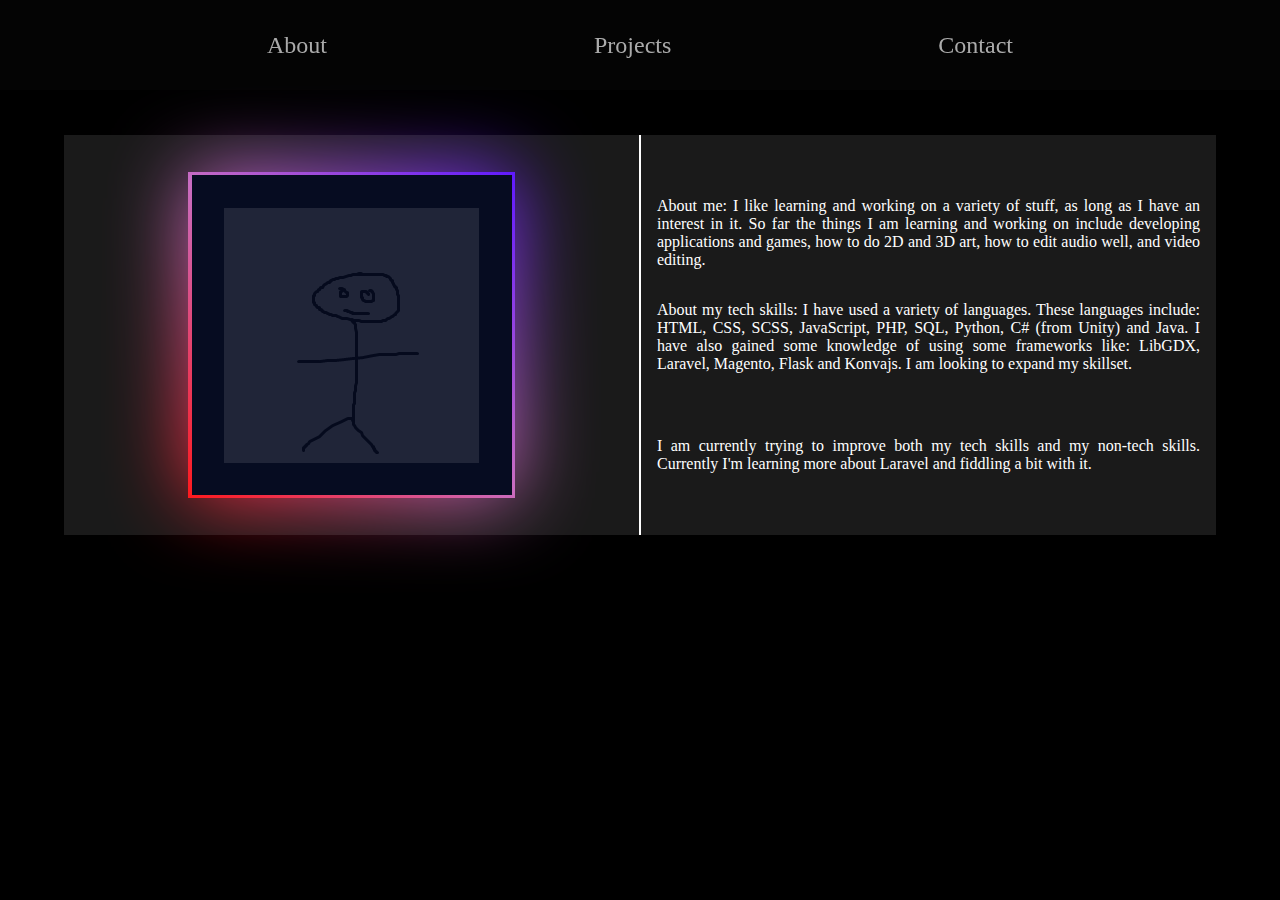
<file: aboutMe.html>
<!DOCTYPE html>
<html>
    <head>
        <meta charset = "utf-8" name = "viewport" content = "width = device-width, initial-scale = 1">
        <title> About </title>
        <link rel = "stylesheet" type = "text/css" href = "css/page.css">
		<!-- <script defer src = "js/page.js"></script> -->
        <link rel = "shortcut icon" type = "image/png" href = "images/favicon.png">
    </head>
    <body>
        
        <nav class = "topHorizontalNavbar">
            <ul class = "topHorizontalNavbarBar">
                <li class = "topHorizontalNavbarItem">
                    <a class = "topHorizontalNavbarItemLink" href = "aboutMe.html">
                        <span class = "topHorizontalNavbarItemLinkText">
                            About
                        </span>
                    </a>
                </li>
                <li class = "topHorizontalNavbarItem">
                    <a class = "topHorizontalNavbarItemLink" href = "projects.html">
                        <span class = "topHorizontalNavbarItemLinkText">
                            Projects
                        </span>
                    </a>
                </li>
                <li class = "topHorizontalNavbarItem">
                    <a class = "topHorizontalNavbarItemLink" href = "contactPage.html">
                        <span class = "topHorizontalNavbarItemLinkText">
                            Contact
                        </span>
                    </a>
                </li>
            </ul>
        </nav>

        <main>
            <div class = "bigCenterPageBannerThing aboutMeMainContent">
                <div class = "aboutMeCardBox halfScreenWidthBox whiteBorderRight">
                    <div class = "infoCardThing">
                        <div class = "imageHolder">
                            <img src = "images/aboutmeAwake.png">
                            <img src = "images/aboutmeAwake.png">
                        </div>
                        <div class = "textInformation">
                            <p class = "nameHolder">
                                Burhan
                            </p>
                            <p class = "descriptionInformation">
                                Lazy Dev.
                            </p>
                        </div>
                    </div>
                </div>
                <div class = "aboutMeTextBox halfScreenWidthBox fullWidthBox_Mobile whiteBorderLeft">
                    <div class = "aboutMeTextInformation">
                        <p class = "aboutMeTextAboutMe">
                            About me: I like learning and working on a variety of stuff, as long as I have an interest in it. So far the things I am learning and working on include developing applications and games, how to do 2D and 3D art, how to edit audio well, and video editing.
                        </p>
                        <p class = "aboutMeTextAboutMyTechSkills">
                            About my tech skills: I have used a variety of languages. These languages include: HTML, CSS, SCSS, JavaScript, PHP, SQL, Python, C# (from Unity) and Java. I have also gained some knowledge of using some frameworks like: LibGDX, Laravel, Magento, Flask and Konvajs. I am looking to expand my skillset.
                        </p>
                        <p class = "aboutMeTextAboutMyOtherSkills">
                            
                        </p>
                        <p class = "aboutMeTextAboutMyLearningSkills">
                            I am currently trying to improve both my tech skills and my non-tech skills. Currently I'm learning more about Laravel and fiddling a bit with it. 
                        </p>
                    </div>
                </div>
            </div>
        </main>

    </body>
</html>
</file>
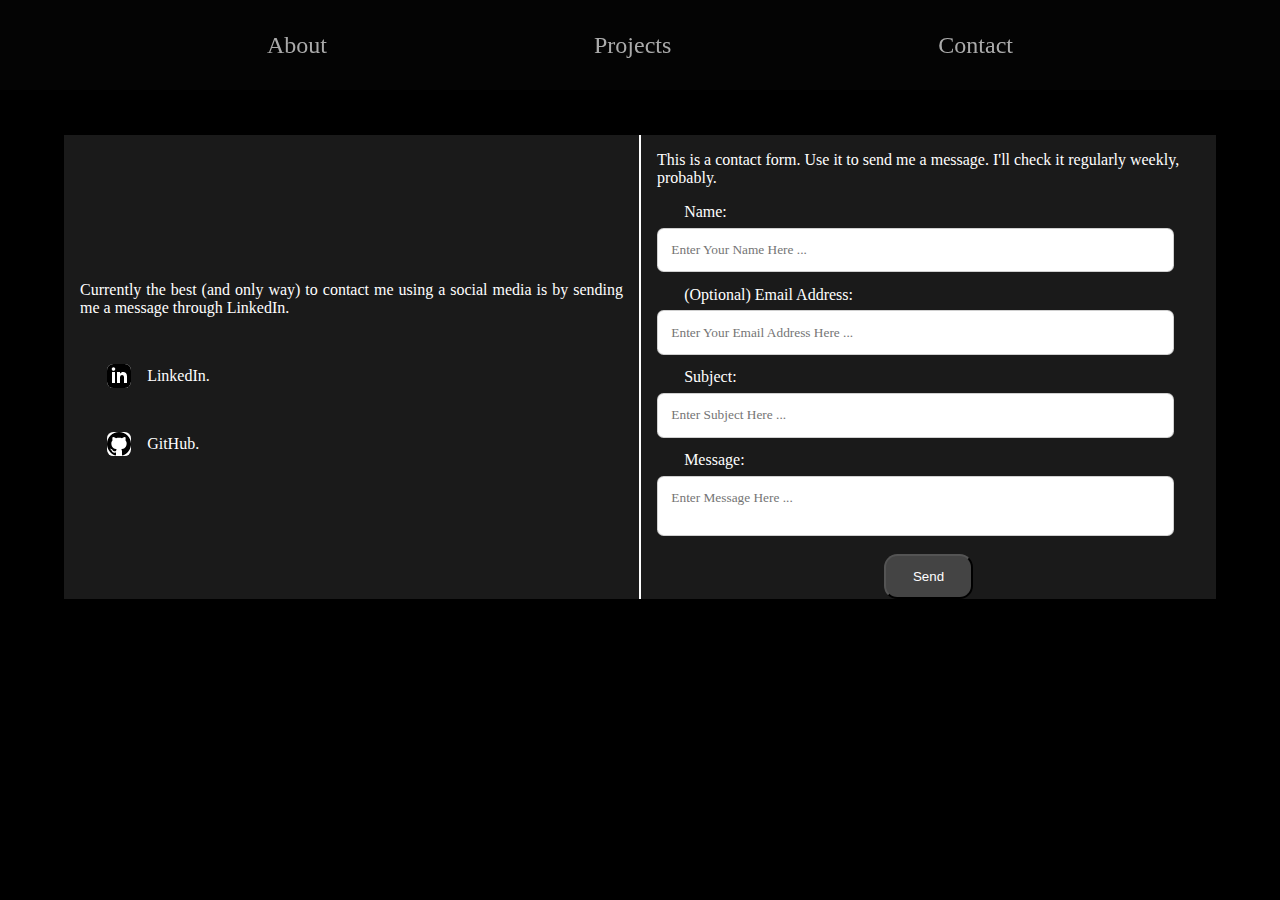
<file: contactPage.html>
<!DOCTYPE html>
<html>
    <head>
        <meta charset = "utf-8" name = "viewport" content = "width = device-width, initial-scale = 1">
        <title> Contact </title>
        <link rel = "stylesheet" type = "text/css" href = "css/page.css">
		<!-- <script defer src = "js/page.js"></script> -->
        <link rel = "shortcut icon" type = "image/png" href = "images/favicon.png">
    </head>
    <body>
        
        <nav class = "topHorizontalNavbar">
            <ul class = "topHorizontalNavbarBar">
                <li class = "topHorizontalNavbarItem">
                    <a class = "topHorizontalNavbarItemLink" href = "aboutMe.html">
                        <span class = "topHorizontalNavbarItemLinkText">
                            About
                        </span>
                    </a>
                </li>
                <li class = "topHorizontalNavbarItem">
                    <a class = "topHorizontalNavbarItemLink" href = "projects.html">
                        <span class = "topHorizontalNavbarItemLinkText">
                            Projects
                        </span>
                    </a>
                </li>
                <li class = "topHorizontalNavbarItem">
                    <a class = "topHorizontalNavbarItemLink" href = "contactPage.html">
                        <span class = "topHorizontalNavbarItemLinkText">
                            Contact
                        </span>
                    </a>
                </li>
            </ul>
        </nav>

        <main>
            <div class = "bigCenterPageBannerThing contactMainContent">
                <div class = "contactSocialInformation halfScreenWidthBox fullWidthBox_Mobile whiteBorderRight whiteBorderBottom_Mobile">
                    <div class = "contactSocialInformationText">
                        <p>
                            Currently the best (and only way) to contact me using a social media is by sending me a message through LinkedIn.
                        </p>
                        <br>
                        <a href = "https://www.linkedin.com/in/burhan-uddin-37750a184/" target = "_blank">
                            <svg xmlns="http://www.w3.org/2000/svg" width="24" height="24" viewBox="0 0 24 24"><path d="M19 0h-14c-2.761 0-5 2.239-5 5v14c0 2.761 2.239 5 5 5h14c2.762 0 5-2.239 5-5v-14c0-2.761-2.238-5-5-5zm-11 19h-3v-11h3v11zm-1.5-12.268c-.966 0-1.75-.79-1.75-1.764s.784-1.764 1.75-1.764 1.75.79 1.75 1.764-.783 1.764-1.75 1.764zm13.5 12.268h-3v-5.604c0-3.368-4-3.113-4 0v5.604h-3v-11h3v1.765c1.396-2.586 7-2.777 7 2.476v6.759z"/></svg>
                            <p>
                                LinkedIn.
                            </p>
                        </a>
                        <br>
                        <a href = "https://github.com/uddinb3" target = "_blank">
                            <svg xmlns="http://www.w3.org/2000/svg" width="24" height="24" viewBox="0 0 24 24"><path d="M12 0c-6.626 0-12 5.373-12 12 0 5.302 3.438 9.8 8.207 11.387.599.111.793-.261.793-.577v-2.234c-3.338.726-4.033-1.416-4.033-1.416-.546-1.387-1.333-1.756-1.333-1.756-1.089-.745.083-.729.083-.729 1.205.084 1.839 1.237 1.839 1.237 1.07 1.834 2.807 1.304 3.492.997.107-.775.418-1.305.762-1.604-2.665-.305-5.467-1.334-5.467-5.931 0-1.311.469-2.381 1.236-3.221-.124-.303-.535-1.524.117-3.176 0 0 1.008-.322 3.301 1.23.957-.266 1.983-.399 3.003-.404 1.02.005 2.047.138 3.006.404 2.291-1.552 3.297-1.23 3.297-1.23.653 1.653.242 2.874.118 3.176.77.84 1.235 1.911 1.235 3.221 0 4.609-2.807 5.624-5.479 5.921.43.372.823 1.102.823 2.222v3.293c0 .319.192.694.801.576 4.765-1.589 8.199-6.086 8.199-11.386 0-6.627-5.373-12-12-12z"/></svg>
                            <p>
                                GitHub.
                            </p>
                        </a>
                    </div>
                </div>
                <div class = "contactContactForm halfScreenWidthBox fullWidthBox_Mobile whiteBorderLeft whiteBorderTop_Mobile">
                    <div class = "contactContactFormText">
                        <p>
                            This is a contact form. Use it to send me a message. I'll check it regularly weekly, probably.
                        </p>
                    </div>
                    <form class = "contactContactFormForm" action = "https://usebasin.com/f/f783abfb38ad" method = "POST"> 
                        <label for = "ContactForm_Name"> Name: </label>
                        <input id = "ContactForm_Name" name = "ContactForm_Name" type = "text" placeholder = "Enter Your Name Here ..." required>

                        <label for = "ContactForm_EMailAddress"> (Optional) Email Address: </label>
                        <input id = "ContactForm_EMailAddress" name = "ContactForm_EMailAddress" type = "email" placeholder = "Enter Your Email Address Here ...">

                        <label for = "ContactForm_Subject"> Subject: </label>
                        <input id = "ContactForm_Subject" name = "ContactForm_Subject" type = "text" placeholder = "Enter Subject Here ..." required>

                        <label for = "ContactForm_Message"> Message: </label>
                        <textarea id = "ContactForm_Message" name = "ContactForm_Message"  placeholder = "Enter Message Here ..." required></textarea>

                        <input type = "submit" value = "Send">
                    </form>
                </div>
            </div>
        </main>

    </body>
</html>
</file>
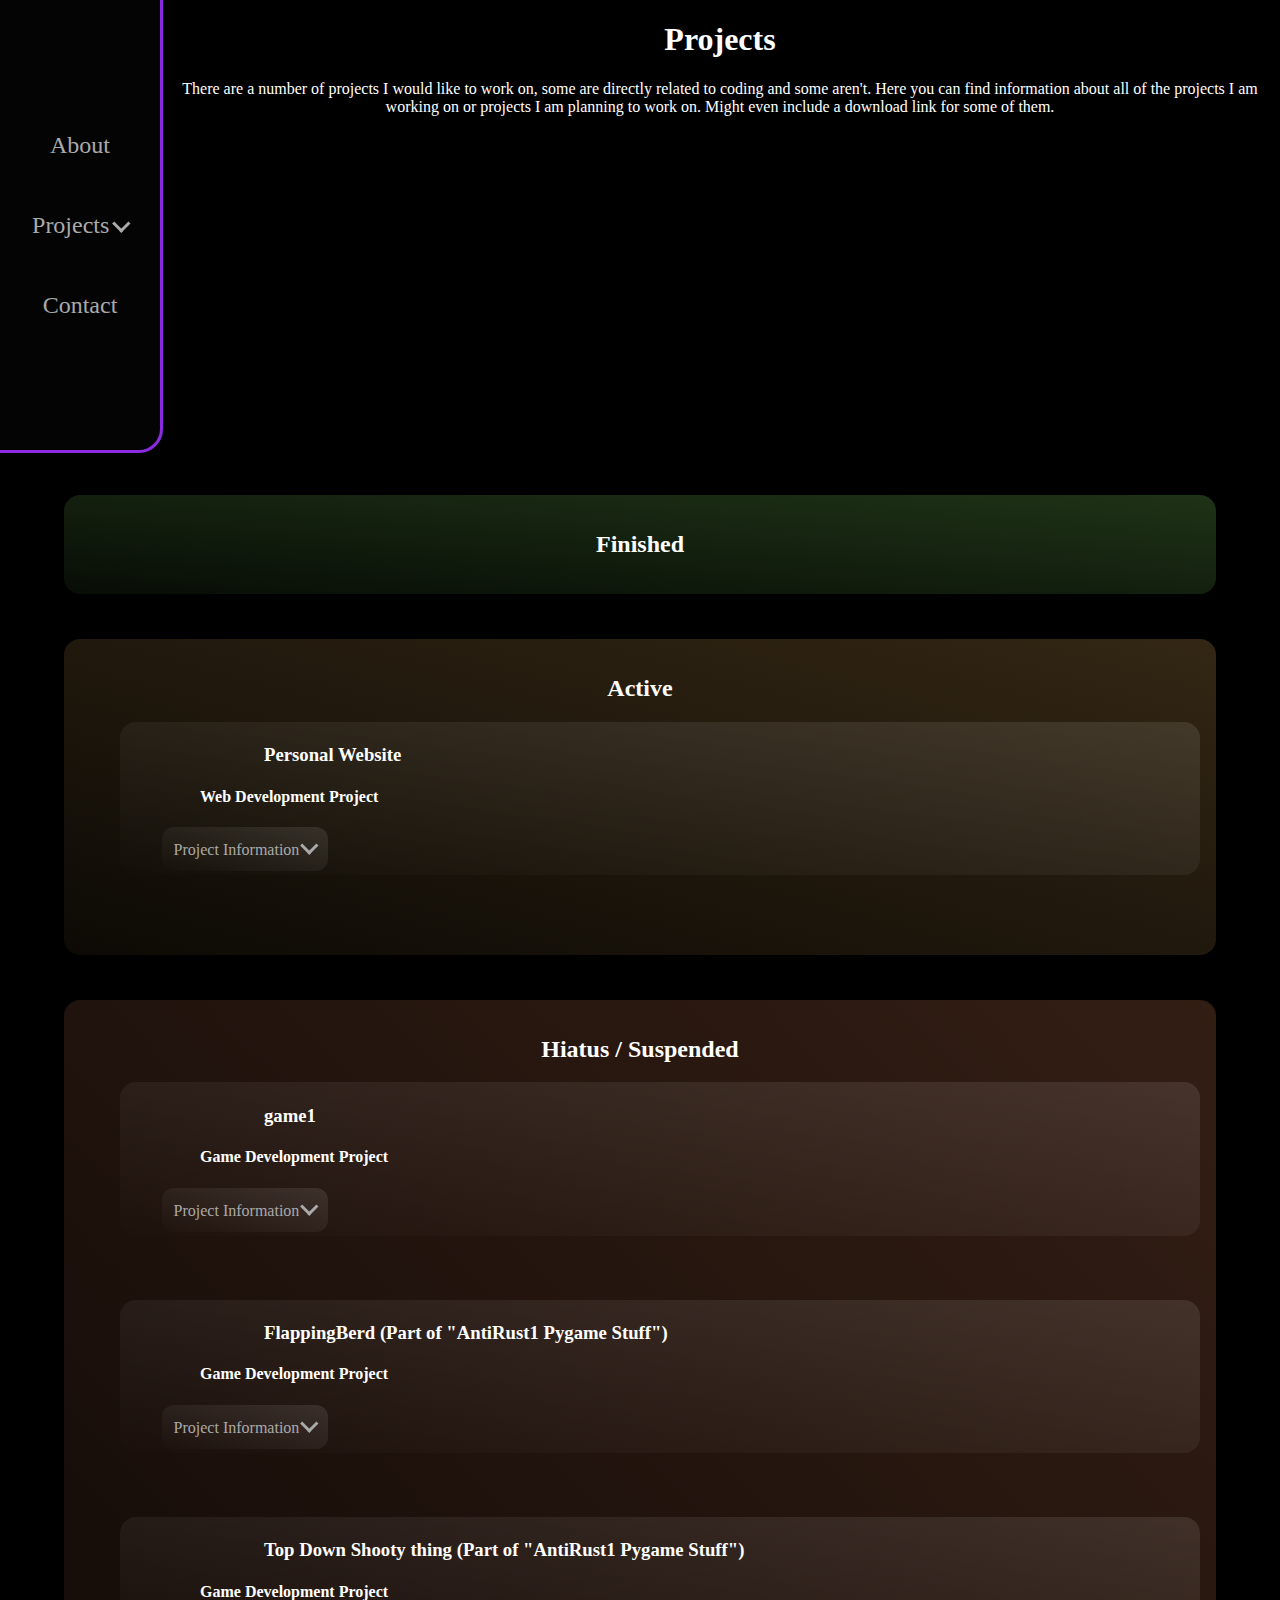
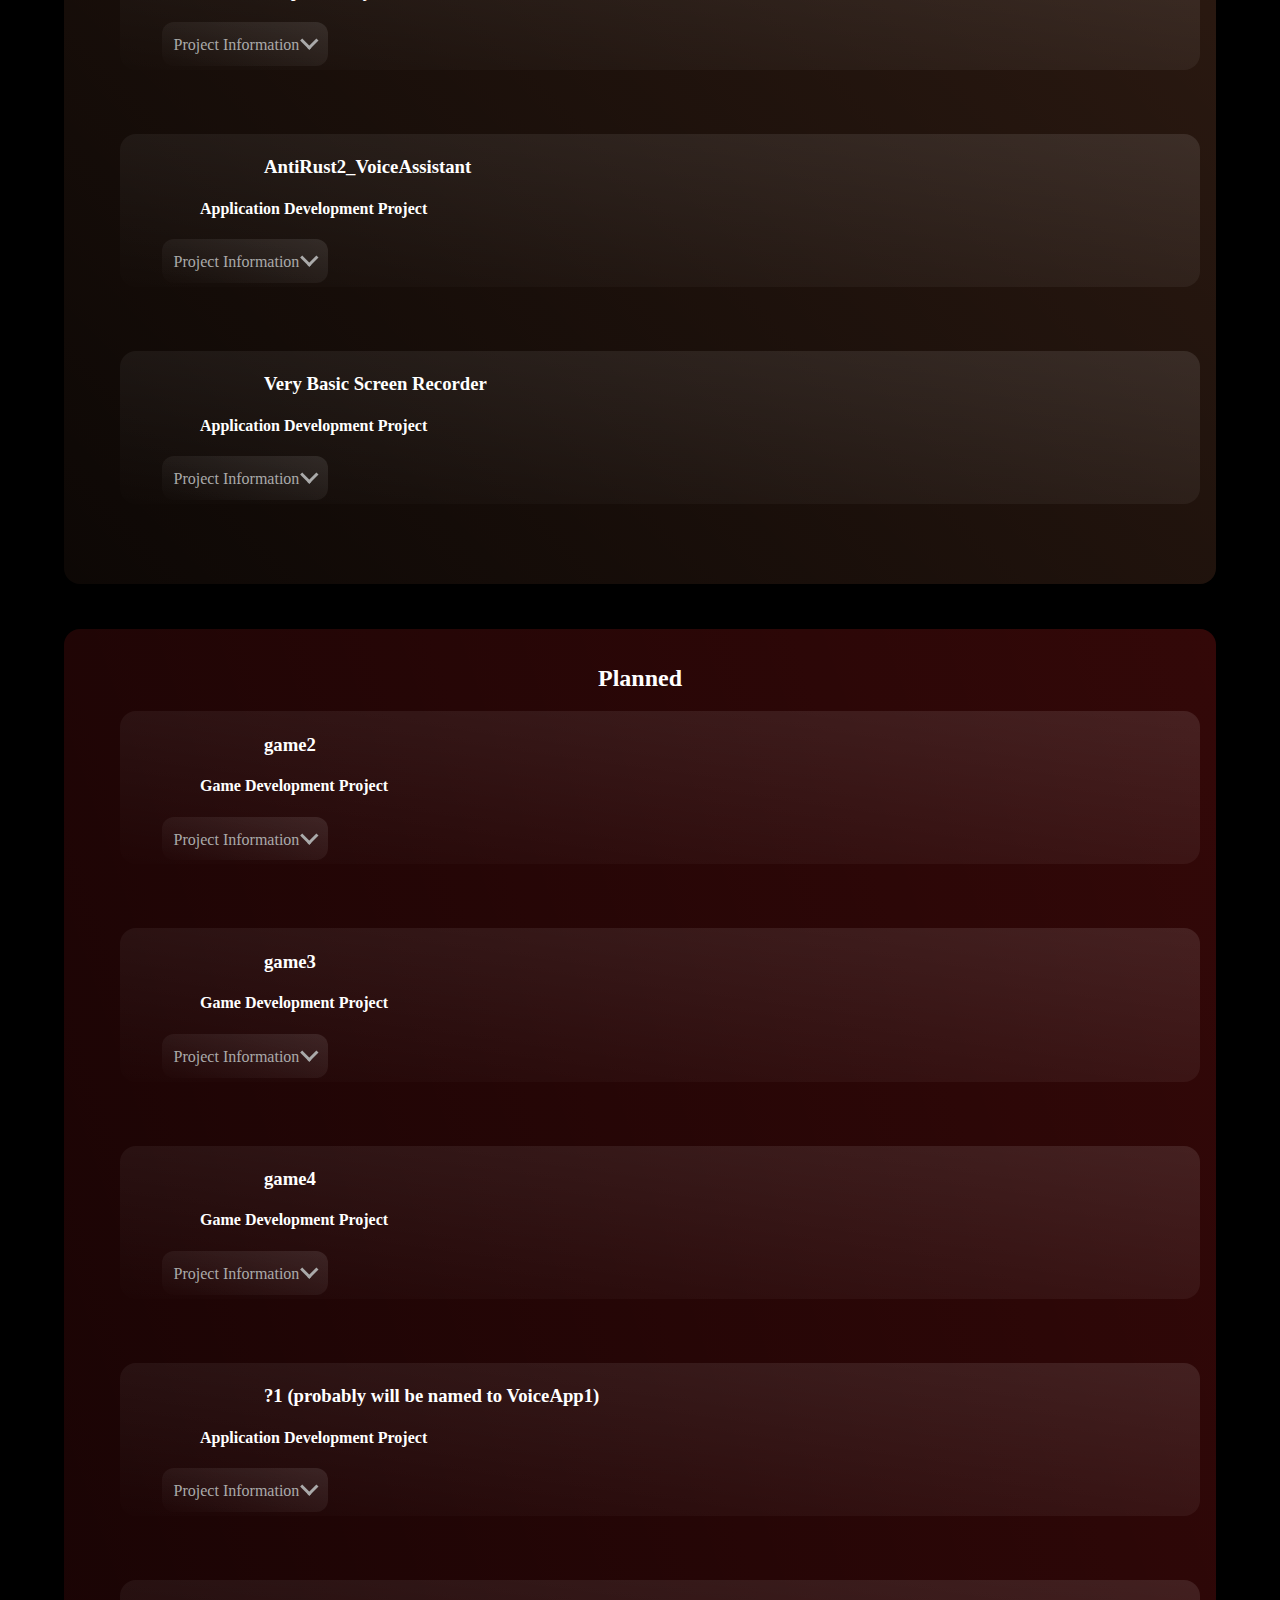
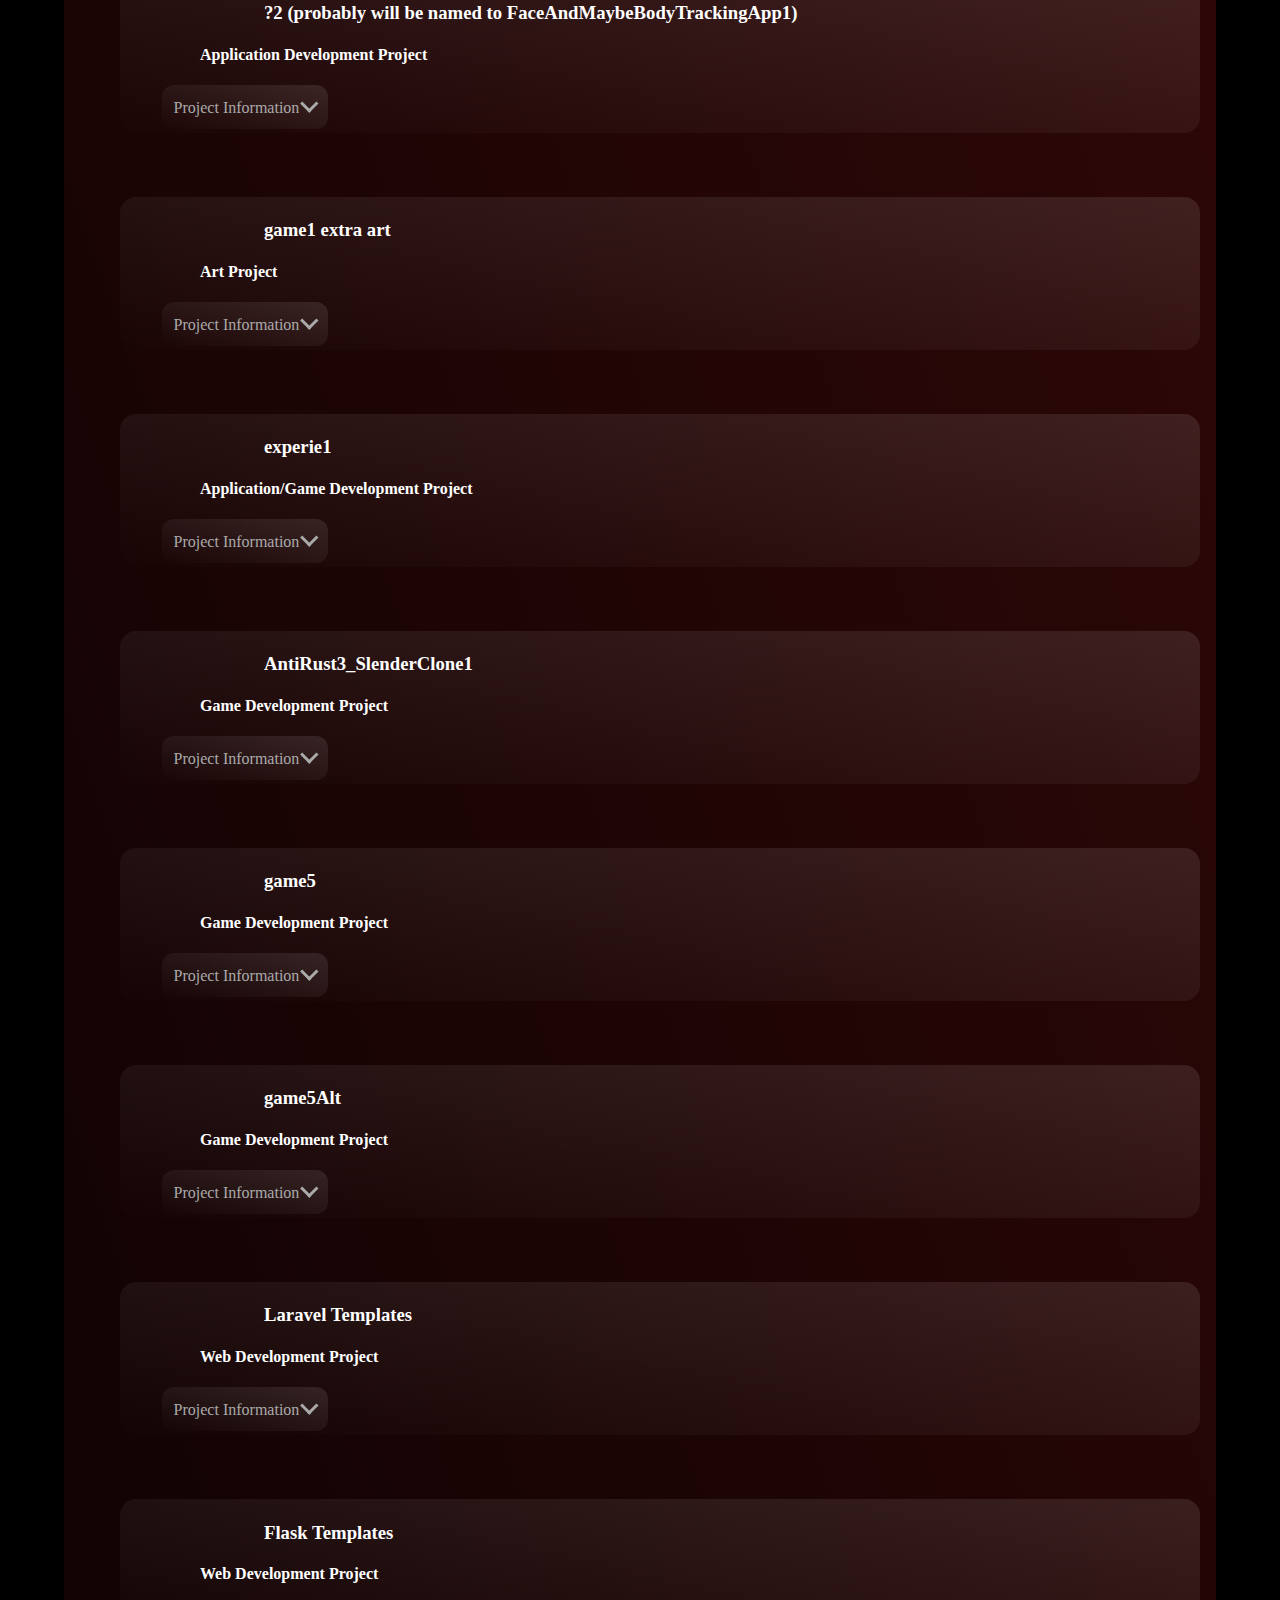
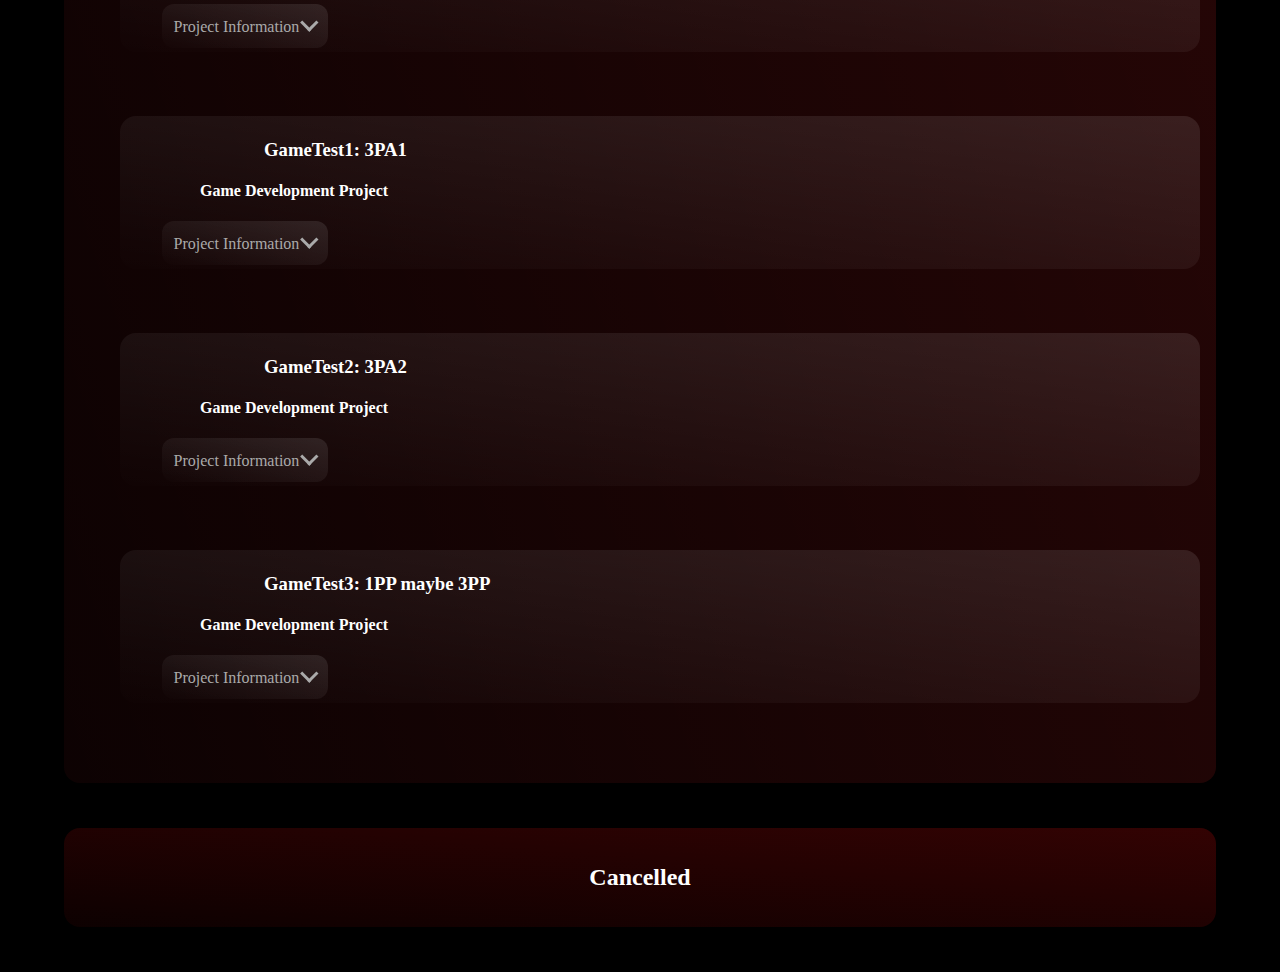
<file: projects.html>
<!DOCTYPE html>
<html>
	<head>
		<meta charset = "utf-8" name = "viewport" content = "width = device-width, initial-scale = 1">
		<title> Projects </title>
		<link rel = "stylesheet" type = "text/css" href = "css/page.css">
		<!-- <script defer src = "js/page.js"></script> -->
		<link rel = "shortcut icon" type = "image/png" href = "images/favicon.png">
	</head>
	<body>
		
		<nav class = "verticalNavbar">
			<ul class = "verticalNavbarBar">
				<li class = "verticalNavbarItemPage">
					<a class = "verticalNavbarItemPage_Link" href = "aboutMe.html">
						<span class = "verticalNavbarItemPage_Link_Text">
							About
						</span>
					</a>
				</li>
				<li class = "verticalNavbarItemPage hasSubHeadingList">
					<a class = "verticalNavbarItemPage_Link" href = "#">
						<span class = "verticalNavbarItemPage_Link_Text">
							Projects
							<i class = "downArrow"></i>
						</span>
					</a>
					<ul class = "verticalNavbarItemPage_SubHeadingList">
						<li class = "verticalNavbarItemPage_SubHeading">
							<a class = "verticalNavbarItemPage_SubHeading_Link" href = "#FinishedProjectsSection">
								<span class = "verticalNavbarItemPage_SubHeading_Link_Text">
									Finished
								</span>
							</a>
						</li>
						<li class = "verticalNavbarItemPage_SubHeading">
							<a class = "verticalNavbarItemPage_SubHeading_Link" href = "#ActiveProjectsSection">
								<span class = "verticalNavbarItemPage_SubHeading_Link_Text">
									Active
								</span>
							</a>
						</li>
						<li class = "verticalNavbarItemPage_SubHeading">
							<a class = "verticalNavbarItemPage_SubHeading_Link" href = "#HiatusOrSuspendedProjectsSection">
								<span class = "verticalNavbarItemPage_SubHeading_Link_Text">
									Hiatus/Suspended
								</span>
							</a>
						</li>
						<li class = "verticalNavbarItemPage_SubHeading">
							<a class = "verticalNavbarItemPage_SubHeading_Link" href = "#PlannedProjectsSection">
								<span class = "verticalNavbarItemPage_SubHeading_Link_Text">
									Planned
								</span>
							</a>
						</li>
						<li class = "verticalNavbarItemPage_SubHeading">
							<a class = "verticalNavbarItemPage_SubHeading_Link" href = "#CancelledProjectsSection">
								<span class = "verticalNavbarItemPage_SubHeading_Link_Text">
									Cancelled
								</span>
							</a>
						</li>
					</ul>
				</li>
				<li class = "verticalNavbarItemPage">
					<a class = "verticalNavbarItemPage_Link" href = "contactPage.html">
						<span class = "verticalNavbarItemPage_Link_Text">
							Contact
						</span>
					</a>
				</li>
			</ul>
		</nav>
		
		<main>	
			<div class = "contentSection pageIntroduction">
				<h1>
					Projects
				</h1>
				<p>
					There are a number of projects I would like to work on, some are directly related to coding and some aren't. Here you can find information about all of the projects I am working on or projects I am planning to work on. Might even include a download link for some of them.
				</p>
			</div>

			<div class = "contentSection finishedSection glassyBG growOnHover" id = "FinishedProjectsSection">
				<h2 class = "contentSectionStatus">
					Finished
				</h2>
				<ul class = "listOfProjects">
				</ul>
			</div>
			
			<div class = "contentSection activeSection glassyBG growOnHover" id = "ActiveProjectsSection">
				<h2 class = "contentSectionStatus">
					Active
				</h2>
				<ul class = "listOfProjects">
					<li class = "projectItem glassyBG growOnHover">
						<h3 class = "projectName">
							Personal Website
						</h3>
						<h4 class = "projectType">
							Web Development Project
						</h4>
						<div class = "projectDescription">
							<div class = "projectInfoButton glassyBG">
								<button class = "projectInfoButton_DropDownText">
									Project Information
									<i class = "downArrow"></i>
								</button>
								<div class = "projectInfoButton_Content">
									<p>
										It's this page. It's functional enough so far. The remaining part is something fancy for the homepage, I don't know what to put in though, and I want to work on more than just thinking about what to put in there. I learnt about Three.js existing, seems like it could be fun to experiment with. Might use it for something on the homepage. Might put random 3D models I make on it, just floating around. This projects page will be updated with projects I consider doing.
										Should also probably make everything responsive. I'll do it, soon.
									</p>
								</div>
							</div>
						</div>
					</li>
				</ul>
			</div>

			<div class = "contentSection hiatusOrSuspendedSection glassyBG growOnHover" id = "HiatusOrSuspendedProjectsSection">
				<h2 class = "contentSectionStatus">
					Hiatus / Suspended
				</h2>
				<ul class = "listOfProjects">
					<li class = "projectItem glassyBG growOnHover">
						<h3 class = "projectName">
							game1
						</h3>
						<h4 class = "projectType">
							Game Development Project
						</h4>
						<div class = "projectDescription">
							<div class = "projectInfoButton glassyBG">
								<button class = "projectInfoButton_DropDownText">
									Project Information
									<i class = "downArrow"></i>
								</button>
								<div class = "projectInfoButton_Content">
									<p>
										A game I started making using LibGDX and Java. A top-down bullet hell designed to be very hard and maybe very painful for some people to complete, I probably won't be able to complete it under normal means since I am not good at these types of games, so playtesting should be fun. Currently the player can move in 8 directions and shoot and use a "bomb" and die against a boss-like enemy that has 2 sets of attack sets. After making one level that works properly, I will need to refactor and rebuild the entire thing, the code is messier than spaghetti.
										This project is very demanding because I have a weird desire to want to create my assets for the game, with very little existing skill. This project will require me to learn the following:
									</p>
									<ul>
										<li>
											Writing Good Code.
										</li>
										<li>
											Learn How To Do 2D Art.
										</li>
										<li>
											Learn How To Make/Edit Sound Effects.
										</li>
										<li>
											Learn How To Make Music.
										</li>
										<li>
											Learn How To Write Good, Or At Least Make A Story And Good Characters.
										</li>
									</ul>
									<p>
										This project will take a while to complete. I might put some pictures of some work in progress stuff here. Currently on hiatus because I want to do smaller projects to "heat up" before coming back to this.
									</p>
								</div>
							</div>
						</div>
					</li>

					<li class = "projectItem glassyBG growOnHover">
						<h3 class = "projectName">
							FlappingBerd (Part of "AntiRust1 Pygame Stuff")
						</h3>
						<h4 class = "projectType">
							Game Development Project
						</h4>
						<div class = "projectDescription">
							<div class = "projectInfoButton glassyBG">
								<button class = "projectInfoButton_DropDownText">
									Project Information
									<i class = "downArrow"></i>
								</button>
								<div class = "projectInfoButton_Content">
									<p>
										One of the pygame courses I did involved making a version of the game Flappy Bird. I did not like it, there were a number of issues I had with the code, so I "fixed" most of the things that were bothering me. Then I added some new stuff to maybe make it more realistic of how it is like to be a bird. And then I tried to make it harder, and it turned out pretty good, I was able to get scores of -12. Then I think something went wrong while I was bug fixing and rebalancing because after I did that I was consistently able to hit scores above 32, or maybe I was playtesting it too much.
										The game itself is mostly finished. It's playable and it works. To finish it I just need to make it OOP-y and try to export it as an EXE. But I'm not doing that now, doing it another time. Gotta make stuff to show I've made stuff. Here's a GIF of what it looks like now.
									</p>
									<video class = "projectInfoMedia projectInfoVideo" alt = "FlappingBerd Video showing Berd flapping through pipes and over cars and people." autoplay loop muted>
										<source src = "videos/Projects/FlappingBerdVideo1.mp4" type = "video/mp4">
									</video>
								</div>
							</div>
						</div>
					</li>

					<li class = "projectItem glassyBG growOnHover">
						<h3 class = "projectName">
							Top Down Shooty thing (Part of "AntiRust1 Pygame Stuff")
						</h3>
						<h4 class = "projectType">
							Game Development Project
						</h4>
						<div class = "projectDescription">
							<div class = "projectInfoButton glassyBG">
								<button class = "projectInfoButton_DropDownText">
									Project Information
									<i class = "downArrow"></i>
								</button>
								<div class = "projectInfoButton_Content">
									<p>
										Found tutorials and stuff for this stuff online. Had a small amount of stuff. A small basic top down shooter that doesnt have much stuff to it, could use it to test stuff and learn stuff before I add it into game1, well the basic stuff anyway.
										The game is basic, I'm might try making additions and other stuff to modify the games to make them better. I'll come back to this little shooty game eventually and give it stuff.
									</p>
								</div>
							</div>
						</div>
					</li>

					<li class = "projectItem glassyBG growOnHover">
						<h3 class = "projectName">
							AntiRust2_VoiceAssistant
						</h3>
						<h4 class = "projectType">
							Application Development Project
						</h4>
						<div class = "projectDescription">
							<div class = "projectInfoButton glassyBG">
								<button class = "projectInfoButton_DropDownText">
									Project Information
									<i class = "downArrow"></i>
								</button>
								<div class = "projectInfoButton_Content">
									<p>
										I found a couple of tutorials for these kind of projects in Python, but they ended up being pretty basic. This project seemed like it could be a good starting point for VoiceApp1.
										I might try to add some extra functionality that requires me to make use of web scraping, I would like to try web scraping. Maybe weather information, news, updates of information.
										The assistant does do some predefined actions, should make it do more useful stuff. Code needs some cleaning and improvement. Could look into how to making it work better with other apps.
										I don't usually use voice controlled things, so I think I won't focus heavily on this. I will come back to this eventually.
									</p>
								</div>
							</div>
						</div>
					</li>

					<li class = "projectItem glassyBG growOnHover">
						<h3 class = "projectName">
							Very Basic Screen Recorder
						</h3>
						<h4 class = "projectType">
							Application Development Project
						</h4>
						<div class = "projectDescription">
							<div class = "projectInfoButton glassyBG">
								<button class = "projectInfoButton_DropDownText">
									Project Information
									<i class = "downArrow"></i>
								</button>
								<div class = "projectInfoButton_Content">
									<p>
										Very Basic Screen Recorder made in Python with very little options but designed to be very simple. It also looks like it was made in 5 minutes, because it looks very basic and rough. Can be set to record Videos or GIFs or both. Can also specify to record the whole screen, specific window or a specified region.
										I'm taking a break from working on this. My main use for it is to quickly record some small GIFs and it can do that well enough for me. I'll come back to this project one day and make it look better, probably neaten and improve some parts also.
									</p>
								</div>
							</div>
						</div>
					</li>
				</ul>
			</div>
			
			<div class = "contentSection plannedSection glassyBG growOnHover" id = "PlannedProjectsSection">
				<h2 class = "contentSectionStatus">
					Planned
				</h2>
				<ul class = "listOfProjects">
					<li class = "projectItem glassyBG growOnHover">
						<h3 class = "projectName">
							game2
						</h3>
						<h4 class = "projectType">
							Game Development Project
						</h4>
						<div class = "projectDescription">
							<div class = "projectInfoButton glassyBG">
								<button class = "projectInfoButton_DropDownText">
									Project Information
									<i class = "downArrow"></i>
								</button>
								<div class = "projectInfoButton_Content">
									<p>
										Even though this is called game2, out of the first 4 planned games, this is planned to be the last. I want this to have a higher quality than the others. This is more of a self-test of my abilities.
										I don't know what this will be built with. Unity, Godot, LibGDX, PyGame, PixiJS, threejs, maybe I'll try to make as much of it as I can. I haven't made much of a plan of the game yet, but I should start soon.
										The game is planned to try to be like a Metroidvania game, or at least some action, adventure game. It will be 2D and I will try to make it difficult. In terms of story, I'll make it linked to game1.
									</p>
									<p>
										This project is not going to be started anytime soon. But I will do it, one day.
									</p>
								</div>
							</div>
						</div>
					</li>

					<li class = "projectItem glassyBG growOnHover">
						<h3 class = "projectName">
							game3
						</h3>
						<h4 class = "projectType">
							Game Development Project
						</h4>
						<div class = "projectDescription">
							<div class = "projectInfoButton glassyBG">
								<button class = "projectInfoButton_DropDownText">
									Project Information
									<i class = "downArrow"></i>
								</button>
								<div class = "projectInfoButton_Content">
									<p>
										A game I started making in Uni for my game development unit. The original idea for the game was maybe slightly too much work to do at the time and probably not worth it at the time, so I had to make many changes and heavily reduce the scope. This project is finishing the game to its original plan.
										This game is developed in Unity. It is a 3D game. The original plan was to make it a multiplayer zombie survival FPS similar to Call of Duty Zombies (I only played World at War, Black Ops1&2 so thats what I'll try to use as my reference). Originally it was planned to be multiplayer only with a non-survival solo mode, but then I realised that's a dumb idea and changed it to also have a solo mode. The multiplayer mode wouldn't have you working together with a partner, you'd be directly competing against them, or working together and competing.
										This project has a very similar problem to the other 4 games that were planned first, my weird obsession of wanting to create my assets for the game. This project will require me to learn the following:
									</p>
									<ul>
										<li>
											Writing Good Unity Code.
										</li>
										<li>
											Learn How To Do 2D And 3D Art and Animations.
										</li>
										<li>
											Learn How To Make/Edit Sound Effects.
										</li>
										<li>
											Learn How To Make Music.
										</li>
									</ul>
									<p>
										This project will take a while to complete, original plan did have quite a few features. I might put some pictures of some work in progress stuff here.
									</p>
								</div>
							</div>
						</div>
					</li>

					<li class = "projectItem glassyBG growOnHover">
						<h3 class = "projectName">
							game4
						</h3>
						<h4 class = "projectType">
							Game Development Project
						</h4>
						<div class = "projectDescription">
							<div class = "projectInfoButton glassyBG">
								<button class = "projectInfoButton_DropDownText">
									Project Information
									<i class = "downArrow"></i>
								</button>
								<div class = "projectInfoButton_Content">
									<p>
										A game idea I came up with while I was watching a Unity tutorial that randomly showed up on my YouTube homepage.
										It's a small basic solo 3D Unity game. It is an endless runner where you must dodge, duck, jump, glide and dodge past obstacles on a path while collecting specific items. After collecting enough of the specific items, you'll be taken into a bullet hell area. I wonder how difficult I can make a 3D bullet hell...
										It should be no suprise that this game is also one where my unhealthy obsession with creating assets is also involved. But because I am planning on making this a more simple game in regards of assets, I will try to make the assets not as complicated as the other games.
									</p>
									<p>
										This will probably be the first personal project I will start work on when I start working with Unity again, or at least the endless runner part. Might help me learn things that would be helpful for game3.
									</p>
								</div>
							</div>
						</div>
					</li>

					<li class = "projectItem glassyBG growOnHover">
						<h3 class = "projectName">
							?1 (probably will be named to VoiceApp1)
						</h3>
						<h4 class = "projectType">
							Application Development Project
						</h4>
						<div class = "projectDescription">
							<div class = "projectInfoButton glassyBG">
								<button class = "projectInfoButton_DropDownText">
									Project Information
									<i class = "downArrow"></i>
								</button>
								<div class = "projectInfoButton_Content">
									<p>
										I don't know where I got the idea for this app. It might have just come to me randomly when I was interested with voice recognition and synthetic and artificial voices.
										The idea for this app is that it could do some things when given some speech input, mainly transcription, (rough) translation and maybe output it with a synthetic voice.
									</p>
								</div>
							</div>
						</div>
					</li>

					<li class = "projectItem glassyBG growOnHover">
						<h3 class = "projectName">
							?2 (probably will be named to FaceAndMaybeBodyTrackingApp1)
						</h3>
						<h4 class = "projectType">
							Application Development Project
						</h4>
						<div class = "projectDescription">
							<div class = "projectInfoButton glassyBG">
								<button class = "projectInfoButton_DropDownText">
									Project Information
									<i class = "downArrow"></i>
								</button>
								<div class = "projectInfoButton_Content">
									<p>
										I don't know where I got the idea for this, but it was probably random. I am interested in face and body tracking, and how far it can be taken without a "proper" setup.
									</p>
								</div>
							</div>
						</div>
					</li>

					<li class = "projectItem glassyBG growOnHover">
						<h3 class = "projectName">
							game1 extra art
						</h3>
						<h4 class = "projectType">
							Art Project
						</h4>
						<div class = "projectDescription">
							<div class = "projectInfoButton glassyBG">
								<button class = "projectInfoButton_DropDownText">
									Project Information
									<i class = "downArrow"></i>
								</button>
								<div class = "projectInfoButton_Content">
									<p>
										Doing more art can help improve my art skills, and I could put some more into the game to make it look better. I would like my art to reach a good level, the difficulty of my games should be the thing that causes pain not the appearance. Also having more reference art and a 3D model of the main character would be helpful for some of the art in game4.
									</p>
								</div>
							</div>
						</div>
					</li>

					<li class = "projectItem glassyBG growOnHover">
						<h3 class = "projectName">
							experie1
						</h3>
						<h4 class = "projectType">
							Application/Game Development Project
						</h4>
						<div class = "projectDescription">
							<div class = "projectInfoButton glassyBG">
								<button class = "projectInfoButton_DropDownText">
									Project Information
									<i class = "downArrow"></i>
								</button>
								<div class = "projectInfoButton_Content">
									<p>
										I would like to try to create a horror experience, I call it an experience because it wouldn't be much of a game. Well it wouldn't be designed to be a game, just something the user can use to make them feel uncomfortable and on edge. I look forward to trying this. Should be fun, fun to make not necessarily fun for the person going through it.
									</p>
								</div>
							</div>
						</div>
					</li>

					<li class = "projectItem glassyBG growOnHover">
						<h3 class = "projectName">
							AntiRust3_SlenderClone1
						</h3>
						<h4 class = "projectType">
							Game Development Project
						</h4>
						<div class = "projectDescription">
							<div class = "projectInfoButton glassyBG">
								<button class = "projectInfoButton_DropDownText">
									Project Information
									<i class = "downArrow"></i>
								</button>
								<div class = "projectInfoButton_Content">
									<p>
										I would like to try to create some horror experiences, this will probably be my first one. Slender, well the original one, seems like a simple concept. Walk around, collect stuff, don't get caught, run, don't get caught. Would be nice to experiment and see if i can get some new ideas. I could also try to learn 3D modelling with this project, not just because of my unhealthy obsession, the bad quality could have a better effect at making the player uncomfortable. There's something unsettling about low quality assets in a horror setting I've heard, unsetting or hilarious. Would also be useful for game5 and game5Alt, which was originally designed to be kind of like a Slender clone but then grew to be quite messier.
									</p>
								</div>
							</div>
						</div>
					</li>

					<li class = "projectItem glassyBG growOnHover">
						<h3 class = "projectName">
							game5
						</h3>
						<h4 class = "projectType">
							Game Development Project
						</h4>
						<div class = "projectDescription">
							<div class = "projectInfoButton glassyBG">
								<button class = "projectInfoButton_DropDownText">
									Project Information
									<i class = "downArrow"></i>
								</button>
								<div class = "projectInfoButton_Content">
									<p>
										Its a Slender clone game. Less horror though. It's a bit more story focused, thats the only way I can justify the mess of what it is. It's single player. It starts off like Slender. Go walk about and collect stuff around the map and run and don't die while an angry thing is after you. If you get caught though, you aren't instantly dying, you just lose some progress as long as you have some items left on you. After you get all the items you need to head into a safe building because it seems like the thing chasing you isn't pleased with you surviving that long. Better defend yourself and call someone to pick you up.
									</p>
								</div>
							</div>
						</div>
					</li>

					<li class = "projectItem glassyBG growOnHover">
						<h3 class = "projectName">
							game5Alt
						</h3>
						<h4 class = "projectType">
							Game Development Project
						</h4>
						<div class = "projectDescription">
							<div class = "projectInfoButton glassyBG">
								<button class = "projectInfoButton_DropDownText">
									Project Information
									<i class = "downArrow"></i>
								</button>
								<div class = "projectInfoButton_Content">
									<p>
										I did have a plan of making game5 into a multiplayer game when I was trying to come up with ideas for games for my game dev module in uni. I quickly decided no on this idea because I knew after few minutes of coming up with the idea, it's too big and it will hurt, too many features and complexity. So I may aswell do it after as a side project.
										The first version of the game I thought of would have just been a faster paced version of the first part of game5, the Slender copy part. Player 1 is the chased, Player 2 is the chaser. But new to this version, there would be a 3rd player to act as a guardian to even out the odds for the chased player. So basically the victim would be collecting items and running from the killer. The guardian would be able to provide some aid to the victim by either delaying the killer or boosting or hinting where an item is.
									</p>
								</div>
							</div>
						</div>
					</li>

					<li class = "projectItem glassyBG growOnHover">
						<h3 class = "projectName">
							Laravel Templates
						</h3>
						<h4 class = "projectType">
							Web Development Project
						</h4>
						<div class = "projectDescription">
							<div class = "projectInfoButton glassyBG">
								<button class = "projectInfoButton_DropDownText">
									Project Information
									<i class = "downArrow"></i>
								</button>
								<div class = "projectInfoButton_Content">
									<p>
										The odd project out of the first bunch. All the others are more like making applications/games, this is the first one that focuses on web development, if you don't include this website. I learned how to use Laravel at my University for a web dev module. We did have a spec to follow but I wanted to experiment more with Laravel. So this project (if it can be called that), focuses on making a bunch of small templates for a variety of site examples. I kinda want to try my hand at learning how to make things like a dashboard and CMS.
									</p>
								</div>
							</div>
						</div>
					</li>

					<li class = "projectItem glassyBG growOnHover">
						<h3 class = "projectName">
							Flask Templates
						</h3>
						<h4 class = "projectType">
							Web Development Project
						</h4>
						<div class = "projectDescription">
							<div class = "projectInfoButton glassyBG">
								<button class = "projectInfoButton_DropDownText">
									Project Information
									<i class = "downArrow"></i>
								</button>
								<div class = "projectInfoButton_Content">
									<p>
										The other odd one out the first bunch. This is basically the same as the Laravel Templates project, except it's using Flask instead of Laravel. I've only briefly looked at Flask, but I'm sure it could be fine.
									</p>
								</div>
							</div>
						</div>
					</li>

					<li class = "projectItem glassyBG growOnHover">
						<h3 class = "projectName">
							GameTest1: 3PA1
						</h3>
						<h4 class = "projectType">
							Game Development Project
						</h4>
						<div class = "projectDescription">
							<div class = "projectInfoButton glassyBG">
								<button class = "projectInfoButton_DropDownText">
									Project Information
									<i class = "downArrow"></i>
								</button>
								<div class = "projectInfoButton_Content">
									<p>
										I was hit with nostalgia of old games, and I thought back. One of the games I looked back on was a little game on the PS2 called Dark Cloud. Was a nice little game and I want to make something similar to it. Mainly the dungeon and combat stuff, the world building parts will be more of a side focus. If it goes well then it could be used as a base to make some small, less difficult, casual games. Making casual games when I have a habit of bumping up the difficulty could be a challenge.
									</p>
								</div>
							</div>
						</div>
					</li>

					<li class = "projectItem glassyBG growOnHover">
						<h3 class = "projectName">
							GameTest2: 3PA2
						</h3>
						<h4 class = "projectType">
							Game Development Project
						</h4>
						<div class = "projectDescription">
							<div class = "projectInfoButton glassyBG">
								<button class = "projectInfoButton_DropDownText">
									Project Information
									<i class = "downArrow"></i>
								</button>
								<div class = "projectInfoButton_Content">
									<p>
										I was hit with nostalgia of old games, and I thought back. One of the games I looked back on was a game on the PS3 referred to as Sonic 06. Got me in the mood to play Project 06 again, was nice. I kinda want to make something that has some of the systems and features of Sonic 06, I think it would be a nice challenge I'd struggle with. If the end result ends up becoming something good, then it could be a good base to make some games with.
									</p>
								</div>
							</div>
						</div>
					</li>

					<li class = "projectItem glassyBG growOnHover">
						<h3 class = "projectName">
							GameTest3: 1PP maybe 3PP
						</h3>
						<h4 class = "projectType">
							Game Development Project
						</h4>
						<div class = "projectDescription">
							<div class = "projectInfoButton glassyBG">
								<button class = "projectInfoButton_DropDownText">
									Project Information
									<i class = "downArrow"></i>
								</button>
								<div class = "projectInfoButton_Content">
									<p>
										I was hit with nostalgia of old games, and I thought back. One of the games I looked back on was a game on the PS3 called Mirror's Edge. I enjoyed Mirror's Edge, was a nice change of pace for me at the time. I want to make something like that. Probably in first person and third person. Could use it to help development with future projects that include some parkour movement.
									</p>
								</div>
							</div>
						</div>
					</li>
				</ul>
			</div>

			<div class = "contentSection CancelledSection glassyBG growOnHover" id = "CancelledProjectsSection">
				<h2 class = "contentSectionStatus">
					Cancelled
				</h2>
				<ul class = "listOfProjects">
				</ul>
			</div>
		</main>
	</body>
</html>
</file>
<file: css/page.css>
:root {
	font-family: "Comic Sans MS";
	font-size: 16px;
	
	--textPrimaryColor: #AAAAAA;
	--textSecondaryColor: #4444FF;
	--animationTextColorTransitionSpeed: 300ms;
	--backgroundPrimaryColor: rgba(20, 20, 20, 0.2); /*#141414;*/
	--backgroundSecondaryColor: rgba(102, 102, 102, 0.4); /*#666666;*/
}

body {
	background-color: black;
	color: white;
	margin: 0;
	padding: 0;
}

.verticalNavbar {
	background-color: var(--backgroundPrimaryColor);
	border-bottom: solid blueviolet;
	border-right: solid blueviolet;
	border-bottom-right-radius: 1em;
	font-size: 1.5em;
	height: 50vh; /*100vh;*/
	margin: 0;
	position: absolute;
	text-align: center;
	width: 10rem;
}

.verticalNavbar ul {
	align-items: center;
	display: flex;
	flex-direction: column;
	height: 100%;
	list-style: none;
	margin: 0;
	padding: 0;
}

.verticalNavbar a {
	align-items: center;
	color: var(--textPrimaryColor);
	display: flex;
	flex-direction: column;
	justify-content: center;
	text-decoration: none;
	transition: color var(--animationTextColorTransitionSpeed), background-color var(--animationTextColorTransitionSpeed);
	width: 100%;
}

.verticalNavbar a:hover {
	background-color: var(--backgroundSecondaryColor);
	color: var(--textSecondaryColor);
}

.verticalNavbarBar {
	justify-content: center;
}

.verticalNavbarBar li {
	width: 100%;
}

.verticalNavbarItemPage_Link {
	height: 5rem;
 	transition: color var(--animationTextColorTransitionSpeed), background-color var(--animationTextColorTransitionSpeed), height var(--animationTextColorTransitionSpeed);
}

.verticalNavbarItemPage.hasSubHeadingList .verticalNavbarItemPage_SubHeadingList {
	font-size: 16px;
    height: 0;
    opacity: 0;
    pointer-events: none;
	transform: translateY(-3rem);
	transition: var(--animationTextColorTransitionSpeed);
}

.downArrow {
	border: solid var(--textPrimaryColor);
	border-width: 0 3px 3px 0;
	display: inline-block;
	margin-bottom: 0.2rem;
	padding: 0.3rem;
	transform: rotate(45deg);
	transition: var(--animationTextColorTransitionSpeed);
}

.hasSubHeadingList:focus-within > .verticalNavbarItemPage_SubHeadingList {
	height: 7.1em;
	opacity: 100%;
	pointer-events: all;
	transform: translateY(0);
}

.verticalNavbarItemPage_Link:hover .downArrow,
.hasSubHeadingList:focus-within .downArrow {
	border-color: var(--textSecondaryColor);
}

.hasSubHeadingList:focus-within .downArrow {
	margin-bottom: -0.2rem;
	transform: rotate(45deg) scale(-1);
}

.hasSubHeadingList:focus-within .verticalNavbarItemPage_Link_Text {
	color: var(--textSecondaryColor);
}

/*******************MAIN CONTENT**********/

html {
	scroll-behavior: smooth;
}

.contentSection {
	display: block;
	/* margin-left: 5rem; */
	/* margin-bottom: 4em; */
	margin: 5vh 5vw;
	padding: 1em;
	
}

.contentSection.pageIntroduction {
	display: inline-block;
	height: 50vh;
	margin: 0 0 0 10rem;
	padding: 0 1em;
	text-align: center;
}

.contentSection h2 {
	text-align: center;
}

.projectItem {
	list-style: none;
	margin-bottom: 4em;
	padding: 0.25em 1em;
}

.finishedSection {
	--sectionColor_Light:rgba(154, 255, 114, 0.2); /*rgba(154, 255, 114, 0.5);*/
	--sectionColor_Dark:rgba(154, 255, 114, 0.05);
}

.activeSection {
	--sectionColor_Light:rgba(255, 193, 100, 0.2); /*rgba(255, 193, 100, 0.5)*/
	--sectionColor_Dark:rgba(255, 193, 100, 0.05);
}

.hiatusOrSuspendedSection {
	--sectionColor_Light:rgba(255, 149, 100, 0.2);
	--sectionColor_Dark:rgba(255, 149, 100, 0.05);
}

.plannedSection {
	--sectionColor_Light:rgba(255, 40, 40, 0.2); /*rgba(255, 40, 40, 0.5)*/
	--sectionColor_Dark:rgba(255, 40, 50, 0.05);
}

.CancelledSection {
	--sectionColor_Light:rgba(255, 14, 14, 0.2);
	--sectionColor_Dark:rgba(255, 14, 14, 0.05);
}

.glassyBG {
	border-radius: 1em;
	background: linear-gradient(
		to bottom left,
		var(--sectionColor_Light),
		var(--sectionColor_Dark)
	);
}

.growOnHover {
	transition: transform var(--animationTextColorTransitionSpeed);
}
.growOnHover:hover {
	transform: scale(1.03);
}

.projectItem.glassyBG {
	--sectionColor_Light:rgba(255, 255, 255, 0.1); /*TODO::*/ 
	--sectionColor_Dark:rgba(255, 255, 255, 0.005);
}

.projectName {
	text-indent: 10vw;
}

.projectType {
	text-indent: 5vw;
}


.projectInfoButton {
	display: inline-block;
	border-radius: 12px;
	margin-left: 2vw;
	padding: 12px;
}

.projectInfoButton .projectInfoButton_DropDownText {
	background-color: unset;
	border: unset;
	color: var(--textPrimaryColor);
	cursor: pointer;
	font-size: inherit;
	font-family: inherit;
	padding-block: unset;
	padding-inline: unset;
	text-indent: inherit;
	text-decoration: none;
	text-indent: unset;

}

.projectInfoButton_Content {
	font-size: 0;
	height: 0;
	margin-left: 1vw;
	opacity: 0;
	transition: all 500ms ease-in-out 300ms, opacity 300ms ease-in-out; /* transition gets used from expanded to small. */
	width: 0;
}

.projectInfoButton_Content .projectInfoMedia {
	height: 0;
	opacity: 0;
	transition: all 500ms ease-in-out 300ms, opacity 300ms ease-in-out; /* transition gets used from expanded to small. */
}

.projectInfoButton:focus-within > .projectInfoButton_Content {
	font-size: 16px;
	height: 100%;
	margin-left: 1vw;
	opacity: 1;
	transition: all 500ms ease-in-out, opacity 300ms ease-in-out 400ms; /* transition gets used from small to expanded. */
	width: 100%;
}

.projectInfoButton:focus-within > .projectInfoButton_Content .projectInfoMedia {
	height: 100%;
	opacity: 1;
	transition: all 500ms ease-in-out, opacity 300ms ease-in-out 400ms;
}

.projectInfoButton:focus-within .downArrow {
	margin-bottom: -0.2rem;
	transform: rotate(45deg) scale(-1);
}


/*************************************** Contact Page ***************************/

.topHorizontalNavbar{
	background-color: var(--backgroundPrimaryColor);
	font-size: 1.5em;
	height: 10vh;
	position: fixed;
	width: 100vw;
	z-index: 1;
}

.topHorizontalNavbarBar {
	align-items: center;
	display: flex;
	flex-direction: row;
	height: 100%;
	justify-content: space-evenly;
	list-style: none;
	margin: 0;
	padding: 0;
	width: 100%;
}

.topHorizontalNavbarItemLink {
	align-items: center;
	color: var(--textPrimaryColor); 
	display: flex;
	justify-content: space-evenly;
	text-decoration: none;
	transition: var(--animationTextColorTransitionSpeed);
}

.topHorizontalNavbarItemLink:hover {
	background-color: var(--backgroundSecondaryColor);
	color: var(--textSecondaryColor);
	font-size: 32px;
	font-weight: 600;
}

.bigCenterPageBannerThing {
	background: rgba(255, 255, 255, 0.1);
	display: flex;
	/* height: 80vh; */
	margin: 5vh 5vw;
	position: absolute;
	top: 10vh;
	width: 90vw;
}

.halfScreenWidthBox {
	width: 50vw;
}

.contactSocialInformation {
	align-items: center;
	/* background: aqua;  */
	/* border-right: solid 1px white; */
	display: flex;
	/* height: 100%; */
	padding: 0 1em;
	text-align: justify;
}

.contactContactForm {
	align-self: center;
	/* background: peachpuff; */
	/* border-left: solid 1px white; */
	display: flex;
	flex-direction: column;
	height: 100%;
	padding: 0 1em;
}

.whiteBorderLeft {
	border-left: solid 1px white;
}
.whiteBorderRight {
	border-right: solid 1px white;
}

.contactContactFormForm input[type = "text"],
.contactContactFormForm input[type = "email"],
.contactContactFormForm select,
.contactContactFormForm textarea {
	border: 1px solid var(--backgroundPrimaryColor);
	border-radius: 0.5em;
	font-family: unset;
	margin-top: 0.5em;
	margin-bottom: 1em;
	padding: 1em;
	width: 90%;
}

.contactContactFormForm textarea {
	font-size: smaller; /*To match the others*/
	resize: none;
}

.contactContactFormForm input[type = "submit"] {
	background: rgba(68, 68, 68, 1);
	/* border: none; */
	border-radius: 1em;
	color: white;
	cursor: pointer;
	display: block;
	margin: 0 auto;
	padding: 1em 2em;
	transition: background var(--animationTextColorTransitionSpeed);
}

.contactContactFormForm input[type = "submit"]:hover {
	background-color: rgba(102, 102, 102, 1);
}

.contactContactFormForm label {
	margin-left: 5%;
}

.contactSocialInformationText a {
	align-items: center;
	color: white;
	display: flex;
	text-decoration: none;
}

.contactSocialInformation svg {
	background: white;
	border-radius: 0.4em;
	margin: 0 1em 0 5%;
}

/************ABOUT ME****************/

.infoCardThing {
	align-items: center;
	background: #060c21;
	display: flex;
	height: 20em;
	justify-content: center;
	margin: 2.5em;
	position: relative;
	transition: var(--animationTextColorTransitionSpeed);
	width: 20em;
}

.infoCardThing:hover {
	height: 25em;
}

.infoCardThing .imageHolder {
	align-items: center;
	box-sizing: border-box;
	display: flex;
	height: 100%;
	justify-content: center;
	left: 0;
	top: 0;
	padding: 0.5em;
	position: absolute;
	width: 100%;
}

.infoCardThing .imageHolder img {
	max-width: 100%;
	opacity: 0.1;
	position: absolute;
	transition: var(--animationTextColorTransitionSpeed);
}

.infoCardThing .imageHolder img:nth-child(2) {
	opacity: 0;
}

/* .infoCardThing:hover .imageHolder img {
	opacity: 1;
} */

.infoCardThing:hover .imageHolder img:nth-child(1) {
	opacity: 0;
}
.infoCardThing:hover .imageHolder img:nth-child(2) {
	opacity: 1;
}

.infoCardThing::before {
	background: rgba(255, 255, 255, 1);
	bottom: -0.2em;
	content: "";
	left: -0.2em;
	position: absolute;
	right: -0.2em;
	top: -0.2em;
	z-index: -1;
}

.infoCardThing::after {
	background: rgba(255, 255, 255, 1);
	bottom: -0.2em;
	content: "";
	filter: blur(2.5em);
	left: -0.2em;
	position: absolute;
	right: -0.2em;
	top: -0.2em;
	z-index: -2;
}

.infoCardThing::before,
.infoCardThing::after {
	background: linear-gradient(43deg, #ff0004 0%, #c35dbb 50%, #4e00ff 100%); ;
	/* background-color: #ff0004;
	background-image: linear-gradient(43deg, #ff0004 0%, #c35dbb 50%, #4e00ff 100%);  cssgradient.io*/ 
}

.infoCardThing .textInformation {
	align-items: center;
	background: rgba(0, 0, 0, 0.4);
	bottom: 0.6em;
	display: flex;
	flex-direction: column;
	height: 7em;
	justify-content: center;
	left: 0.6em;
	opacity: 0;
	position: absolute;
	right: 0.6em;
	text-align: center;
	transition: var(--animationTextColorTransitionSpeed);
}

.infoCardThing:hover .textInformation {
	opacity: 1;
}

.infoCardThing .textInformation .nameHolder,
.infoCardThing .textInformation .descriptionInformation {
	transition: var(--animationTextColorTransitionSpeed);
}

.infoCardThing:hover .textInformation .nameHolder {
	color: white;
	font-size: 24px;
	font-weight: bold;
	margin-bottom: 0.5rem;
	page-break-after: always;
}

.infoCardThing .textInformation .descriptionInformation {
	font-size: 6px; /*just for animation*/
}
.infoCardThing:hover .textInformation .descriptionInformation {
	color: white;
	font-size: 16px;
	margin-top: 0.5em;
}

.aboutMeCardBox {
	align-items: center;
	display: flex;
	justify-content: center;
}

.aboutMeTextInformation {
	align-items: center;
	display: flex;
	flex-direction: column;
	height: 100%;
	justify-content: center;
	padding: 0 1em;
	text-align: justify;
}

/***************************** MOBILE STYLES ************************************************/

@media screen and (max-width: 768px) {

	:root {
		font-size: 18px;
	}

	.topHorizontalNavbar {
		background-color: rgba(20, 20, 20, 1); /* is backgroundPrimaryColor but no transparency */
		font-size: 18px;
	}

	.aboutMeCardBox {
		display: none;
	}
	.whiteBorderRight {
		border-right: none;
	}
	.whiteBorderLeft {
		border-left: none;
	}
	.aboutMeTextInformation {
		font-size: 14px;
		padding: 0 2em
	}

	/******* Projects Page **************/
	.verticalNavbar {
		background-color: rgba(20, 20, 20, 1);
		border-bottom-left-radius: 1em;
		border-left: solid blueviolet;
		height: 10vh;
		margin: 0 2.5vw;
		position: sticky;
		top: 0;
		width: 95vw;
		z-index: 1;
	}

	ul.verticalNavbarBar {
		flex-direction: row;
		justify-content: center;
	}

	.verticalNavbar li {
		font-size: 18px;
	}

	.verticalNavbar .verticalNavbarItemPage_Link {
		height: 10vh;
	}

	.verticalNavbarItemPage_SubHeading_Link {
		background-color: rgba(20, 20, 20, 1);
		border-bottom: solid blueviolet;
		border-left: solid blueviolet;
		border-right: solid blueviolet;
		padding: 0.3em 0;
	}
	.verticalNavbarItemPage_SubHeadingList .verticalNavbarItemPage_SubHeading:last-of-type .verticalNavbarItemPage_SubHeading_Link {
		border-bottom-left-radius: 1em;
		border-bottom-right-radius: 1em;
	}

	.downArrow {
		padding: 0.2rem;
	}

	.verticalNavbarItemPage_SubHeading {
		font-size: 14px;
	}

	.verticalNavbarItemPage.hasSubHeadingList .verticalNavbarItemPage_SubHeadingList {
		height: 0;
		opacity: 0;
		pointer-events: none;
		transform: translate(-0.15rem); /*just to keep it more in the middle.*/
		transition: var(--animationTextColorTransitionSpeed);
	}

	.hasSubHeadingList:hover .verticalNavbarItemPage_SubHeadingList {
		opacity: 1;
		pointer-events: all;
		z-index: 1;
	}

	.verticalNavbarItemPage_Link:hover .downArrow,
	.hasSubHeadingList:hover .downArrow {
		border-color: var(--textSecondaryColor);
	}

	.hasSubHeadingList:hover .downArrow {
		margin-bottom: -0.2rem;
		transform: rotate(45deg) scale(-1);
	}

	.hasSubHeadingList:hover .verticalNavbarItemPage_Link_Text {
		color: var(--textSecondaryColor);
	}


	.contentSection.pageIntroduction {
		height: auto;
		margin: 5vh 0 0 0;
		padding: 0 1em;
	}

	.listOfProjects {
		padding-left: 0;
	}

	.contentSectionStatus {
		font-size: 20px;
	}

	.projectItem .projectName {
		font-size: 18px;
		text-align: center;
		text-indent: 0;
	}

	.projectItem .projectType {
		font-size: 16px;
		text-align: center;
		text-indent: 0;
	}

	.projectItem .projectDescription {
		font-size: 14px;
		text-indent: 0;
	}


	/**************** Contact Page **************/

	.contactMainContent.bigCenterPageBannerThing {
		flex-direction: column;
	}

	.fullWidthBox_Mobile {
		width: 100%;
	}
	.whiteBorderBottom_Mobile {
		border-bottom: solid 1px white;
	}
	.whiteBorderTop_Mobile {
		border-top: solid 1px white;
	}

	.contactSocialInformation {
		padding: unset;
	}
	.contactSocialInformationText {
		padding: 0 1em;
	}
	.contactContactForm {
		padding: unset;
	}
	.contactContactFormText {
		padding: 0 1em;
	}
	.contactContactFormForm {
		padding: 0 2em;
	}

	.contactContactFormForm input[type = "text"],
	.contactContactFormForm input[type = "email"],
	.contactContactFormForm select,
	.contactContactFormForm textarea {
		width: 95%;
	}
}
</file>
